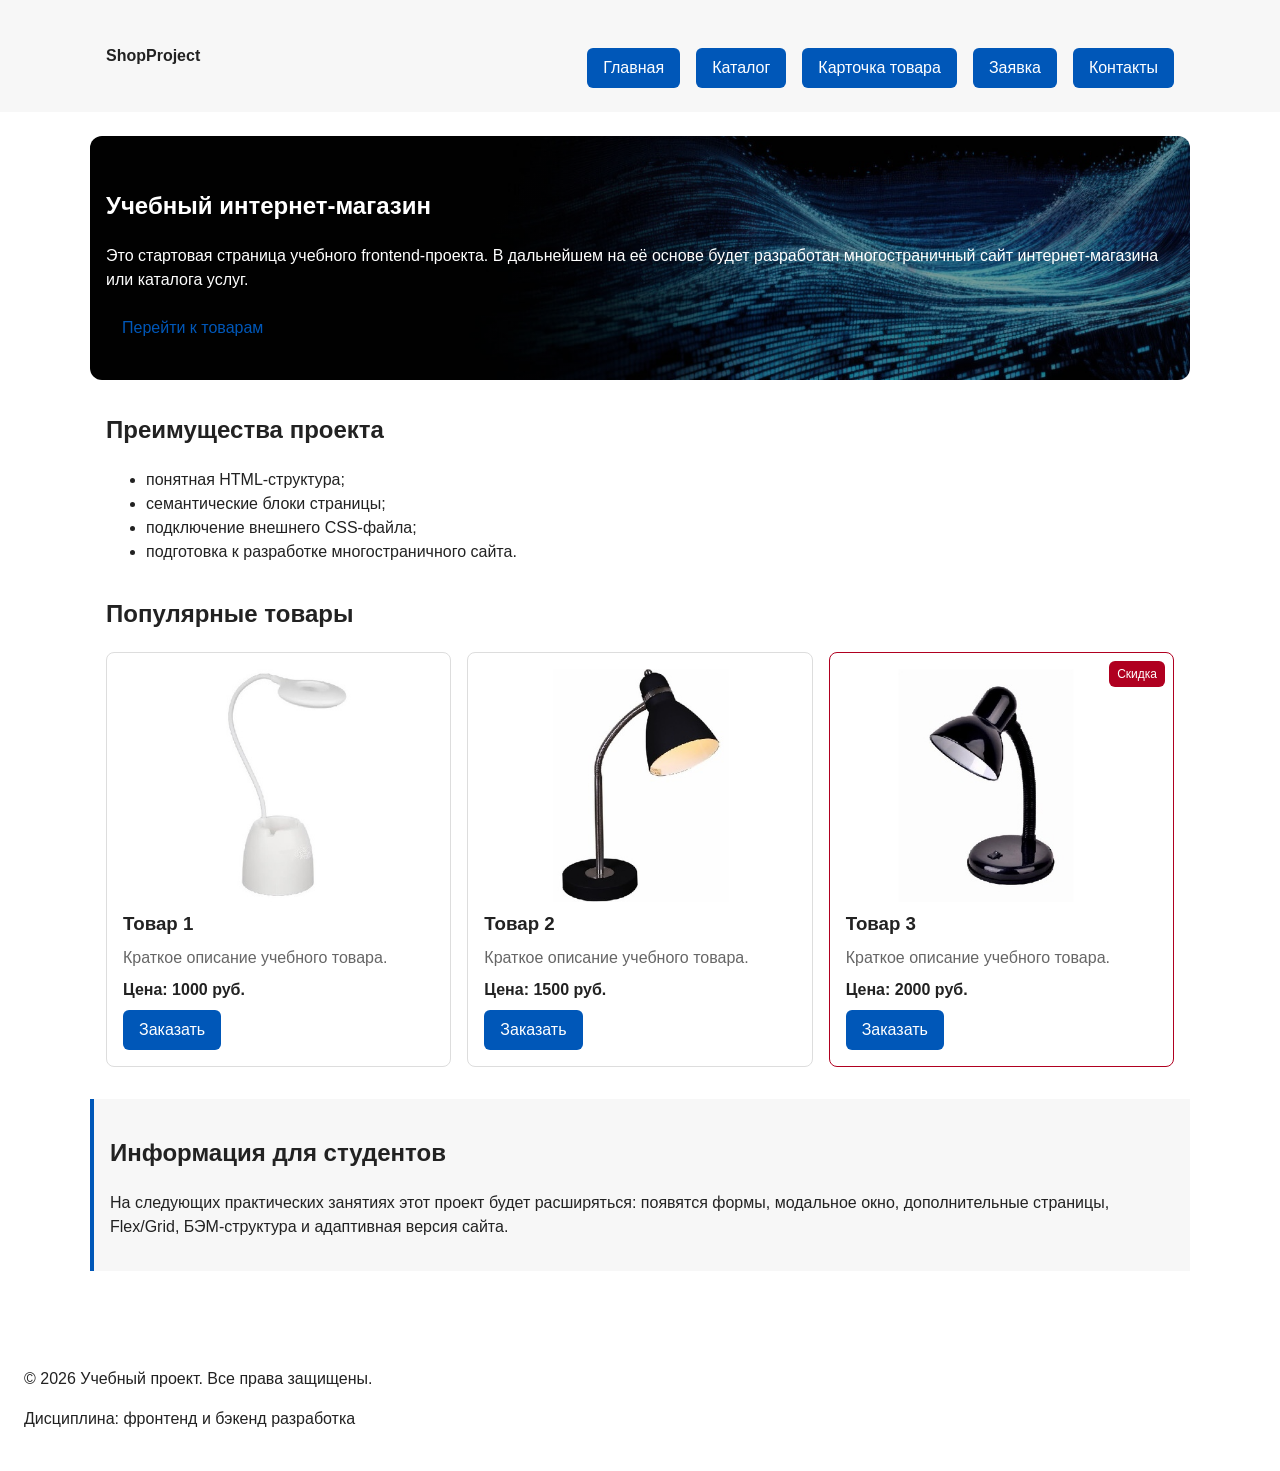
<file: index.html>
<!DOCTYPE html>
<html lang="ru">
<head>
    <meta charset="UTF-8">
    <meta name="viewport" content="width=device-width, initial-scale=1.0">
    <title>Учебный интернет-магазин</title>
    <link rel="stylesheet" href="css/style.css">
    <link rel="stylesheet" href="css/responsive.css">
    <script src="js/main.js" defer></script>
</head>

<body>
    <a class="skip-link" href="#main-content">Перейти к основному содержимому</a>

    <!-- ===== Шапка сайта ===== -->
    <header class="site-header">
        <div class="site-header__inner">
            <a class="site-header__logo" href="index.html">ShopProject</a>
            <button class="site-nav__toggle" type="button" aria-expanded="false" aria-controls="site-navigation">
                <span class="visually-hidden">Открыть меню</span>
                <span class="site-nav__toggle-icon"></span>
            </button>
            <nav class="site-nav" id="site-navigation" aria-label="Основная навигация">
                <ul class="site-nav__list">
                    <li class="site-nav__item">
                        <a class="site-nav__link site-nav__link--active" href="index.html">Главная</a>
                    </li>
                    <li class="site-nav__item">
                        <a class="site-nav__link site-nav__link--active" href="catalog.html">Каталог</a>
                    </li>
                    <li class="site-nav__item">
                        <a class="site-nav__link site-nav__link--active" href="product.html">Карточка товара</a>
                    </li>
                    <li class="site-nav__item">
                        <a class="site-nav__link site-nav__link--active" href="order.html">Заявка</a>
                    </li>
                    <li class="site-nav__item">
                        <a class="site-nav__link site-nav__link--active" href="contacts.html">Контакты</a>
                    </li>
                </ul>
            </nav>
        </div>
    </header>

    <!-- ===== Основное содержимое ===== -->
    <main id="main-content">

        <!-- Hero-блок -->
        <section class="hero">
            <h1>Учебный интернет-магазин</h1>
            <p>
                Это стартовая страница учебного frontend-проекта.
                В дальнейшем на её основе будет разработан многостраничный сайт
                интернет-магазина или каталога услуг.
            </p>
            <a class="button" href="#popular">Перейти к товарам</a>
        </section>

        <!-- Блок преимуществ -->
        <section class="section" id="advantages">
            <h2>Преимущества проекта</h2>
            <ul class="advantages-list">
                <li>понятная HTML-структура;</li>
                <li>семантические блоки страницы;</li>
                <li>подключение внешнего CSS-файла;</li>
                <li>подготовка к разработке многостраничного сайта.</li>
            </ul>
        </section>

        <!-- Блок популярных товаров -->
        <section class="section" id="popular">
            <h2>Популярные товары</h2>

            <div class="products-grid">
                <article class="product-card">
                    <img 
                        class="product-card__image" 
                        src="images/product-1.jpg" 
                        srcset="images/product-1-480.jpg 480w, images/product-1-960.jpg 960w" 
                        sizes="(max-width: 767px) 100vw, (max-width: 1023px) 50vw, 33vw" 
                        alt="Товар 1"
                        width="640" height="480"
                        loading="lazy"
                    >
                    <h3 class="product-card__title">Товар 1</h3>
                    <p class="product-card__description">Краткое описание учебного товара.</p>
                    <p class="product-card__price">Цена: 1000 руб.</p>
                    <button class="button button--primary product-card__button" type="button" data-product="Товар 1">
                        Заказать
                    </button>
                </article>
                
                <article class="product-card">
                    <img 
                        class="product-card__image" 
                        src="images/product-2.jpg" 
                        srcset="images/product-2-480.jpg 480w, images/product-2-960.jpg 960w" 
                        sizes="(max-width: 767px) 100vw, (max-width: 1023px) 50vw, 33vw" 
                        alt="Товар 2"
                        width="640" height="480"
                        loading="lazy"
                    >
                    <h3 class="product-card__title">Товар 2</h3>
                    <p class="product-card__description">Краткое описание учебного товара.</p>
                    <p class="product-card__price">Цена: 1500 руб.</p>
                    <button class="button button--primary product-card__button" type="button" data-product="Товар 2">
                        Заказать
                    </button>
                </article>

                <article class="product-card product-card--discount">
                    <span class="product-card__badge">Скидка</span>
                    <img 
                        class="product-card__image" 
                        src="images/product-3.jpg" 
                        srcset="images/product-3-480.jpg 480w, images/product-3-960.jpg 960w" 
                        sizes="(max-width: 767px) 100vw, (max-width: 1023px) 50vw, 33vw" 
                        alt="Товар 3"
                        width="640" height="480"
                        loading="lazy"
                    >
                    <h3 class="product-card__title">Товар 3</h3>
                    <p class="product-card__description">Краткое описание учебного товара.</p>
                    <p class="product-card__price">Цена: 2000 руб.</p>
                    <button class="button button--primary product-card__button" type="button" data-product="Товар 3">
                        Заказать
                    </button>
                </article>
            </div>
        </section>

        <!-- Дополнительный блок -->
        <aside class="aside-info">
            <h2>Информация для студентов</h2>
            <p>
                На следующих практических занятиях этот проект будет расширяться:
                появятся формы, модальное окно, дополнительные страницы,
                Flex/Grid, БЭМ-структура и адаптивная версия сайта.
            </p>
        </aside>

    </main>

    <!-- ===== Подвал ===== -->
    <footer id="contacts">
        <p>&copy; 2026 Учебный проект. Все права защищены.</p>
        <p>Дисциплина: фронтенд и бэкенд разработка</p>
    </footer>

    <!-- ===== Модальное окно с формой (Этап 5 ПР №3) ===== -->
    <dialog class="order-dialog" id="order-dialog" aria-labelledby="order-dialog-title">
        <h2 class="order-dialog__title" id="order-dialog-title">Оформление заявки</h2>

        <form class="order-form" id="order-form" action="#" method="post" novalidate>

            <input id="selected-product" name="selected-product" type="hidden">

            <div class="order-form__field">
                <label class="order-form__label" for="order-name">Имя</label>
                <input class="order-form__input" id="order-name" name="name" type="text" required>
            </div>

            <div class="order-form__field">
                <label class="order-form__label" for="order-email">E-mail</label>
                <input class="order-form__input" id="order-email" name="email" type="email" required>
            </div>

            <div class="order-form__field">
                <label class="order-form__label" for="order-phone">Телефон</label>
                <input class="order-form__input" id="order-phone" name="phone" type="tel"
                    placeholder="+7 (900) 000-00-00" required>
            </div>

            <div class="order-form__field">
                <label class="order-form__label" for="order-topic">Тема заявки</label>
                <select class="order-form__select" id="order-topic" name="topic" required>
                    <option value="">Выберите тему</option>
                    <option value="product">Заказ товара</option>
                    <option value="consultation">Консультация</option>
                    <option value="delivery">Доставка</option>
                </select>
            </div>

            <div class="order-form__field">
                <label class="order-form__label" for="order-comment">Комментарий</label>
                <textarea class="order-form__textarea" id="order-comment" name="comment" rows="4"></textarea>
            </div>

            <div class="order-form__field order-form__field--checkbox">
                <label>
                    <input id="order-agreement" name="agreement" type="checkbox" required>
                    Я согласен на обработку данных
                </label>
            </div>

            <div class="order-form__actions">
                <button class="button button--secondary" type="button" id="close-order-dialog">Закрыть</button>
                <button class="button button--primary" type="submit">Отправить заявку</button>
            </div>

        </form>
    </dialog>

    <!-- Сообщение об успешной отправке -->
    <p class="success-message" id="success-message" hidden>
        Форма успешно отправлена!
    </p>

</body>
</html>
</file>
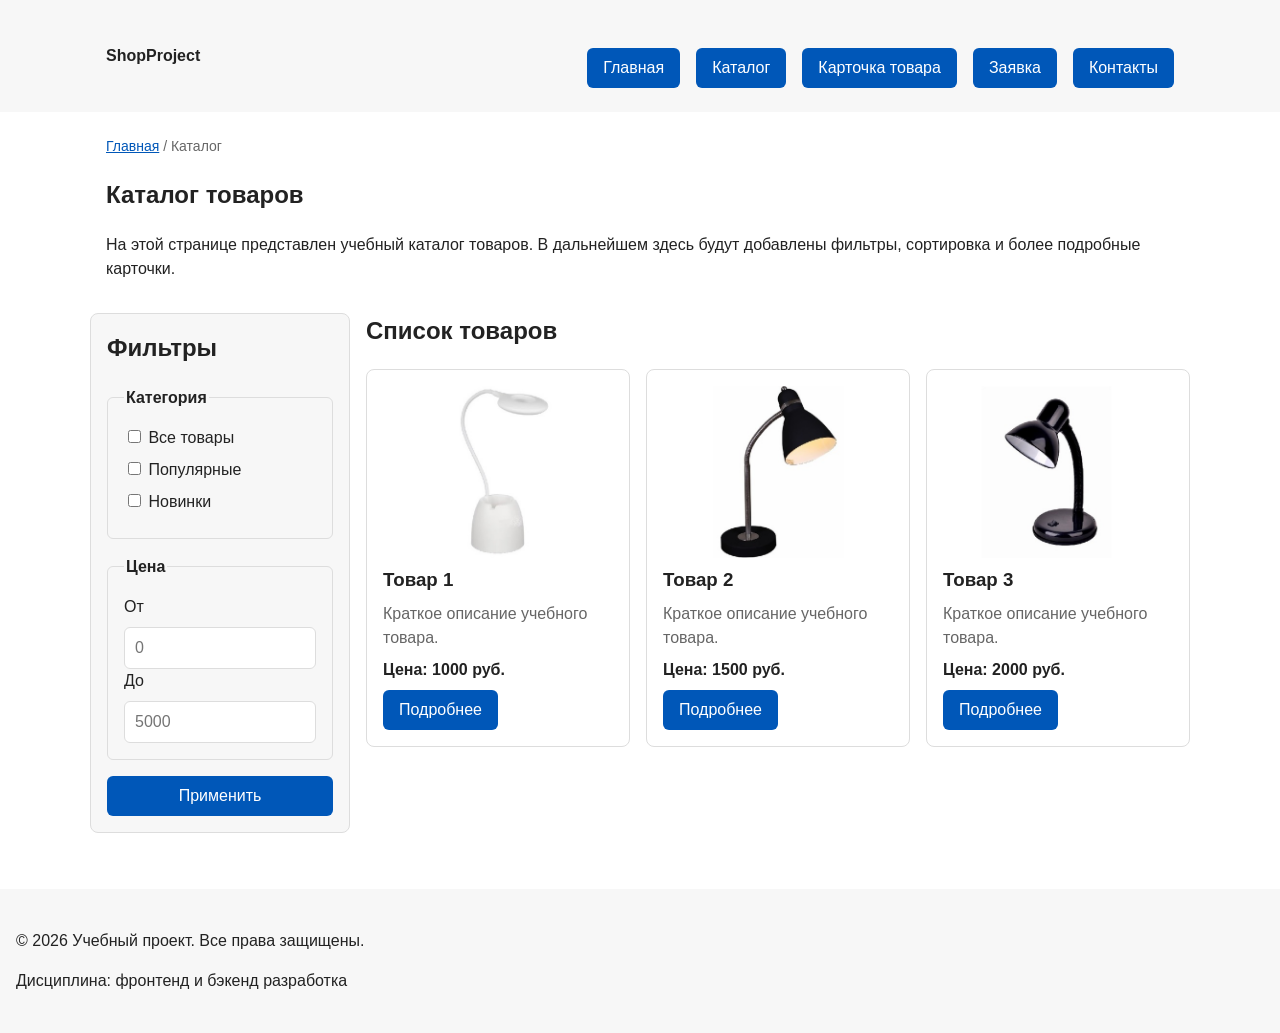
<file: catalog.html>
<!DOCTYPE html>
<html lang="ru">
<head>
    <meta charset="UTF-8">
    <meta name="viewport" content="width=device-width, initial-scale=1.0">
    <meta name="description" content="Каталог товаров учебного интернет-магазина.">
    <title>Каталог товаров – Учебный интернет-магазин</title>
    <link rel="stylesheet" href="css/style.css">
    <link rel="stylesheet" href="css/responsive.css">
    <script src="js/main.js" defer></script>
</head>
<body>
    <a class="skip-link" href="#main-content">Перейти к основному содержимому</a>
    
    <!-- ===== Шапка сайта ===== -->
    <header class="site-header">
        <div class="site-header__inner">
            <a class="site-header__logo" href="index.html">ShopProject</a>
            <button class="site-nav__toggle" type="button" aria-expanded="false" aria-controls="site-navigation">
                <span class="visually-hidden">Открыть меню</span>
                <span class="site-nav__toggle-icon"></span>
            </button>
            <nav class="site-nav" id="site-navigation" aria-label="Основная навигация">
                <ul class="site-nav__list">
                    <li class="site-nav__item">
                        <a class="site-nav__link site-nav__link--active" href="index.html">Главная</a>
                    </li>
                    <li class="site-nav__item">
                        <a class="site-nav__link site-nav__link--active" href="catalog.html">Каталог</a>
                    </li>
                    <li class="site-nav__item">
                        <a class="site-nav__link site-nav__link--active" href="product.html">Карточка товара</a>
                    </li>
                    <li class="site-nav__item">
                        <a class="site-nav__link site-nav__link--active" href="order.html">Заявка</a>
                    </li>
                    <li class="site-nav__item">
                        <a class="site-nav__link site-nav__link--active" href="contacts.html">Контакты</a>
                    </li>
                </ul>
            </nav>
        </div>
    </header>

    <!-- ===== Основное содержимое ===== -->
    <main id="main-content">

        <!-- Хлебные крошки -->
        <nav class="breadcrumbs" aria-label="Хлебные крошки">
            <a class="breadcrumbs__link" href="index.html">Главная</a>
            <span class="breadcrumbs__current">Каталог</span>
        </nav>

        <section class="section">
            <h1>Каталог товаров</h1>
            <p>
                На этой странице представлен учебный каталог товаров.
                В дальнейшем здесь будут добавлены фильтры, сортировка
                и более подробные карточки.
            </p>
        </section>

        <section class="catalog-layout">
            <aside class="catalog-filters">
                <h2>Фильтры</h2>

                <form class="filters-form" action="#" method="get">
                    <fieldset>
                        <legend>Категория</legend>
                        <label>
                            <input type="checkbox" name="category" value="all">
                            Все товары
                        </label>
                        <label>
                            <input type="checkbox" name="category" value="popular">
                            Популярные
                        </label>
                        <label>
                            <input type="checkbox" name="category" value="new">
                            Новинки
                        </label>
                    </fieldset>

                    <fieldset>
                        <legend>Цена</legend>
                        <label for="price-from">От</label>
                        <input id="price-from" name="price-from" type="number" min="0" placeholder="0">

                        <label for="price-to">До</label>
                        <input id="price-to" name="price-to" type="number" min="0" placeholder="5000">
                    </fieldset>

                    <button class="button button--primary" type="submit">Применить</button>
                </form>
            </aside>

            <section class="catalog-products">
                <h2>Список товаров</h2>

                <div class="products-grid">
                    <article class="product-card">
                        <img 
                            class="product-card__image" 
                            src="images/product-1.jpg" 
                            srcset="images/product-1-480.jpg 480w, images/product-1-960.jpg 960w" 
                            sizes="(max-width: 767px) 100vw, (max-width: 1023px) 50vw, 33vw" 
                            alt="Товар 1"
                            width="640" height="480"
                            loading="lazy"
                        >
                        <h3 class="product-card__title">Товар 1</h3>
                        <p class="product-card__description">Краткое описание учебного товара.</p>
                        <p class="product-card__price">Цена: 1000 руб.</p>
                        <a class="button button--primary product-card__button" href="product.html">Подробнее</a>
                    </article>

                    <article class="product-card">
                        <img 
                            class="product-card__image" 
                            src="images/product-2.jpg" 
                            srcset="images/product-2-480.jpg 480w, images/product-2-960.jpg 960w" 
                            sizes="(max-width: 767px) 100vw, (max-width: 1023px) 50vw, 33vw" 
                            alt="Товар 2"
                            width="640" height="480"
                            loading="lazy"
                        >
                        <h3 class="product-card__title">Товар 2</h3>
                        <p class="product-card__description">Краткое описание учебного товара.</p>
                        <p class="product-card__price">Цена: 1500 руб.</p>
                        <a class="button button--primary product-card__button" href="product.html">Подробнее</a>
                    </article>

                    <article class="product-card">
                        <img 
                            class="product-card__image" 
                            src="images/product-3.jpg" 
                            srcset="images/product-3-480.jpg 480w, images/product-3-960.jpg 960w" 
                            sizes="(max-width: 767px) 100vw, (max-width: 1023px) 50vw, 33vw" 
                            alt="Товар 3"
                            width="640" height="480"
                            loading="lazy"
                        >
                        <h3 class="product-card__title">Товар 3</h3>
                        <p class="product-card__description">Краткое описание учебного товара.</p>
                        <p class="product-card__price">Цена: 2000 руб.</p>
                        <a class="button button--primary product-card__button" href="product.html">Подробнее</a>
                    </article>
                </div>
            </section>
        </section>

    </main>

    <!-- ===== Подвал ===== -->
    <footer class="site-footer">
        <p>&copy; 2026 Учебный проект. Все права защищены.</p>
        <p>Дисциплина: фронтенд и бэкенд разработка</p>
    </footer>

</body>
</html>
</file>
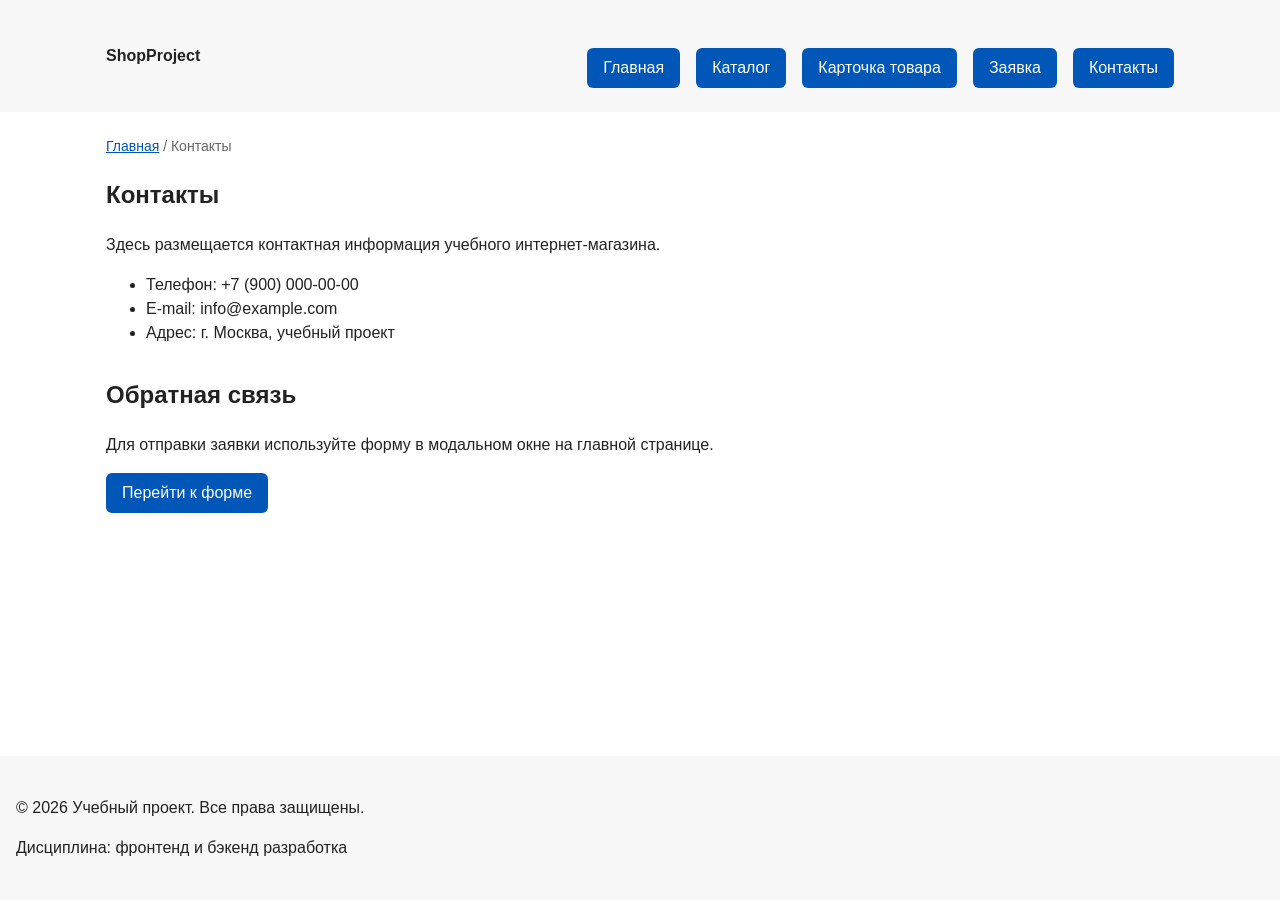
<file: contacts.html>
<!DOCTYPE html>
<html lang="ru">
<head>
    <meta charset="UTF-8">
    <meta name="viewport" content="width=device-width, initial-scale=1.0">
    <meta name="description" content="Контактная информация учебного интернет-магазина.">
    <title>Контакты – Учебный интернет-магазин</title>
    <link rel="stylesheet" href="css/style.css">
    <link rel="stylesheet" href="css/responsive.css">
    <script src="js/main.js" defer></script>
</head>
<body>
    <a class="skip-link" href="#main-content">Перейти к основному содержимому</a>

    <!-- ===== Шапка сайта ===== -->
    <header class="site-header">
        <div class="site-header__inner">
            <a class="site-header__logo" href="index.html">ShopProject</a>
            <button class="site-nav__toggle" type="button" aria-expanded="false" aria-controls="site-navigation">
                <span class="visually-hidden">Открыть меню</span>
                <span class="site-nav__toggle-icon"></span>
            </button>
            <nav class="site-nav" id="site-navigation" aria-label="Основная навигация">
                <ul class="site-nav__list">
                    <li class="site-nav__item">
                        <a class="site-nav__link site-nav__link--active" href="index.html">Главная</a>
                    </li>
                    <li class="site-nav__item">
                        <a class="site-nav__link site-nav__link--active" href="catalog.html">Каталог</a>
                    </li>
                    <li class="site-nav__item">
                        <a class="site-nav__link site-nav__link--active" href="product.html">Карточка товара</a>
                    </li>
                    <li class="site-nav__item">
                        <a class="site-nav__link site-nav__link--active" href="order.html">Заявка</a>
                    </li>
                    <li class="site-nav__item">
                        <a class="site-nav__link site-nav__link--active" href="contacts.html">Контакты</a>
                    </li>
                </ul>
            </nav>
        </div>
    </header>

    <!-- ===== Основное содержимое ===== -->
    <main id="main-content">

        <!-- Хлебные крошки -->
        <nav class="breadcrumbs" aria-label="Хлебные крошки">
            <a class="breadcrumbs__link" href="index.html">Главная</a>
            <span class="breadcrumbs__current">Контакты</span>
        </nav>

        <section class="section">
            <h1>Контакты</h1>
            <p>
                Здесь размещается контактная информация учебного интернет-магазина.
            </p>
            <ul>
                <li>Телефон: +7 (900) 000-00-00</li>
                <li>E-mail: info@example.com</li>
                <li>Адрес: г. Москва, учебный проект</li>
            </ul>
        </section>

        <section class="section" id="feedback">
            <h2>Обратная связь</h2>
            <p>
                Для отправки заявки используйте форму в модальном окне на главной странице.
            </p>
            <a class="button button--primary" href="index.html#contacts">Перейти к форме</a>
        </section>

    </main>

    <!-- ===== Подвал ===== -->
    <footer class="site-footer">
        <p>&copy; 2026 Учебный проект. Все права защищены.</p>
        <p>Дисциплина: фронтенд и бэкенд разработка</p>
    </footer>

</body>
</html>
</file>
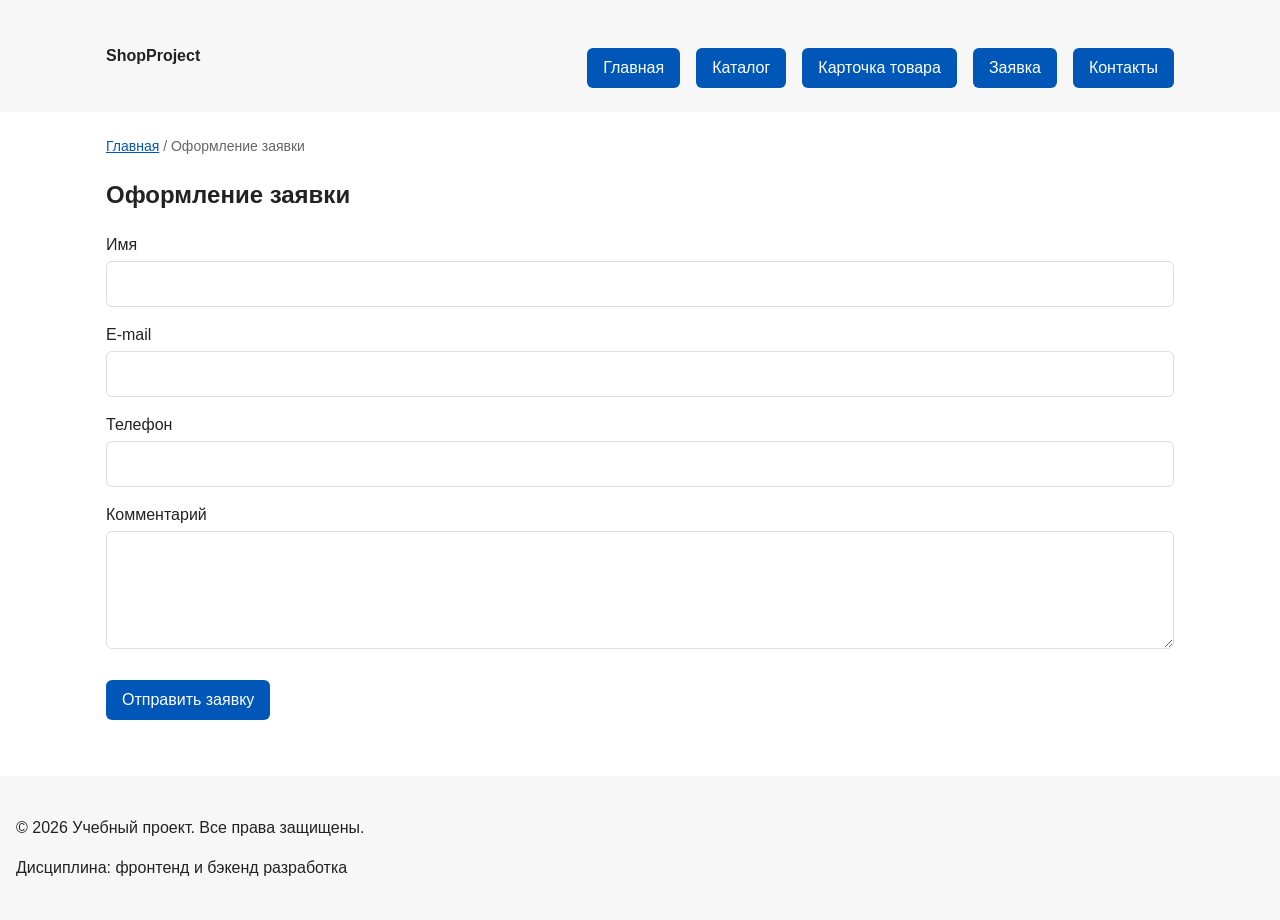
<file: order.html>
<!DOCTYPE html>
<html lang="ru">
<head>
    <meta charset="UTF-8">
    <meta name="viewport" content="width=device-width, initial-scale=1.0">
    <meta name="description" content="Оформление заявки в учебном интернет-магазине.">
    <title>Оформление заявки – Учебный интернет-магазин</title>
    <link rel="stylesheet" href="css/style.css">
    <link rel="stylesheet" href="css/responsive.css">
    <script src="js/main.js" defer></script>
</head>
<body>
    <a class="skip-link" href="#main-content">Перейти к основному содержимому</a>

    <header class="site-header">
        <div class="site-header__inner">
            <a class="site-header__logo" href="index.html">ShopProject</a>
            <button class="site-nav__toggle" type="button" aria-expanded="false" aria-controls="site-navigation">
                <span class="visually-hidden">Открыть меню</span>
                <span class="site-nav__toggle-icon"></span>
            </button>
            <nav class="site-nav" id="site-navigation" aria-label="Основная навигация">
                <ul class="site-nav__list">
                    <li class="site-nav__item">
                        <a class="site-nav__link site-nav__link--active" href="index.html">Главная</a>
                    </li>
                    <li class="site-nav__item">
                        <a class="site-nav__link site-nav__link--active" href="catalog.html">Каталог</a>
                    </li>
                    <li class="site-nav__item">
                        <a class="site-nav__link site-nav__link--active" href="product.html">Карточка товара</a>
                    </li>
                    <li class="site-nav__item">
                        <a class="site-nav__link site-nav__link--active" href="order.html">Заявка</a>
                    </li>
                    <li class="site-nav__item">
                        <a class="site-nav__link site-nav__link--active" href="contacts.html">Контакты</a>
                    </li>
                </ul>
            </nav>
        </div>
    </header>

    <main id="main-content">

        <nav class="breadcrumbs" aria-label="Хлебные крошки">
            <a class="breadcrumbs__link" href="index.html">Главная</a>
            <span class="breadcrumbs__current">Оформление заявки</span>
        </nav>

        <section class="section">
            <h1>Оформление заявки</h1>

            <form class="order-form" action="#" method="post">
                <div class="order-form__field">
                    <label class="order-form__label" for="order-name-page">Имя</label>
                    <input class="order-form__input" id="order-name-page" name="name" type="text" required>
                </div>

                <div class="order-form__field">
                    <label class="order-form__label" for="order-email-page">E-mail</label>
                    <input class="order-form__input" id="order-email-page" name="email" type="email" required>
                </div>

                <div class="order-form__field">
                    <label class="order-form__label" for="order-phone-page">Телефон</label>
                    <input class="order-form__input" id="order-phone-page" name="phone" type="tel" required>
                </div>

                <div class="order-form__field">
                    <label class="order-form__label" for="order-comment-page">Комментарий</label>
                    <textarea class="order-form__textarea" id="order-comment-page" name="comment" rows="4"></textarea>
                </div>

                <div class="order-form__actions">
                    <button class="button button--primary" type="submit">Отправить заявку</button>
                </div>
            </form>
        </section>

    </main>

    <footer class="site-footer">
        <p>&copy; 2026 Учебный проект. Все права защищены.</p>
        <p>Дисциплина: фронтенд и бэкенд разработка</p>
    </footer>

</body>
</html>
</file>
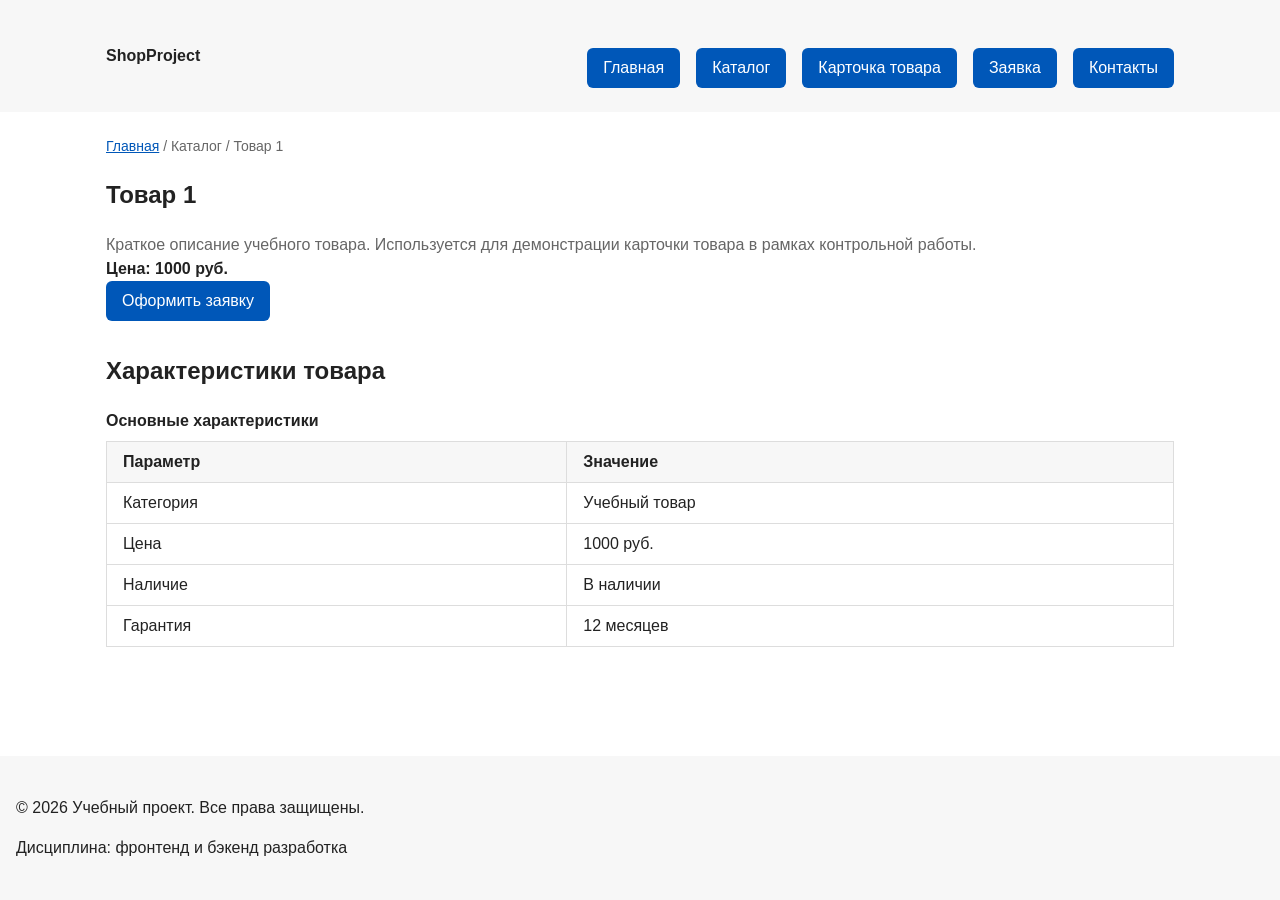
<file: product.html>
<!DOCTYPE html>
<html lang="ru">
<head>
    <meta charset="UTF-8">
    <meta name="viewport" content="width=device-width, initial-scale=1.0">
    <meta name="description" content="Карточка товара учебного интернет-магазина.">
    <title>Товар 1 – Учебный интернет-магазин</title>
    <link rel="stylesheet" href="css/style.css">
    <link rel="stylesheet" href="css/responsive.css">
    <script src="js/main.js" defer></script>
</head>
<body>
    <a class="skip-link" href="#main-content">Перейти к основному содержимому</a>

    <header class="site-header">
        <div class="site-header__inner">
            <a class="site-header__logo" href="index.html">ShopProject</a>
            <button class="site-nav__toggle" type="button" aria-expanded="false" aria-controls="site-navigation">
                <span class="visually-hidden">Открыть меню</span>
                <span class="site-nav__toggle-icon"></span>
            </button>
            <nav class="site-nav" id="site-navigation" aria-label="Основная навигация">
                <ul class="site-nav__list">
                    <li class="site-nav__item">
                        <a class="site-nav__link site-nav__link--active" href="index.html">Главная</a>
                    </li>
                    <li class="site-nav__item">
                        <a class="site-nav__link site-nav__link--active" href="catalog.html">Каталог</a>
                    </li>
                    <li class="site-nav__item">
                        <a class="site-nav__link site-nav__link--active" href="product.html">Карточка товара</a>
                    </li>
                    <li class="site-nav__item">
                        <a class="site-nav__link site-nav__link--active" href="order.html">Заявка</a>
                    </li>
                    <li class="site-nav__item">
                        <a class="site-nav__link site-nav__link--active" href="contacts.html">Контакты</a>
                    </li>
                </ul>
            </nav>
        </div>
    </header>

    <main id="main-content">

        <nav class="breadcrumbs" aria-label="Хлебные крошки">
            <a class="breadcrumbs__link" href="index.html">Главная</a>
            <span class="breadcrumbs__current">Каталог</span>
            <span class="breadcrumbs__current">Товар 1</span>
        </nav>

        <section class="section">
            <h1>Товар 1</h1>
            <p class="product-card__description">
                Краткое описание учебного товара. Используется для демонстрации
                карточки товара в рамках контрольной работы.
            </p>
            <p class="product-card__price">Цена: 1000 руб.</p>

            <a class="button button--primary" href="order.html">Оформить заявку</a>
        </section>

        <section class="section">
            <h2>Характеристики товара</h2>

            <div class="table-wrapper">
                <table class="product-table">
                    <caption>Основные характеристики</caption>
                    <thead>
                        <tr>
                            <th>Параметр</th>
                            <th>Значение</th>
                        </tr>
                    </thead>
                    <tbody>
                        <tr>
                            <td data-label="Параметр">Категория</td>
                            <td data-label="Значение">Учебный товар</td>
                        </tr>
                        <tr>
                            <td data-label="Параметр">Цена</td>
                            <td data-label="Значение">1000 руб.</td>
                        </tr>
                        <tr>
                            <td data-label="Параметр">Наличие</td>
                            <td data-label="Значение">В наличии</td>
                        </tr>
                        <tr>
                            <td data-label="Параметр">Гарантия</td>
                            <td data-label="Значение">12 месяцев</td>
                        </tr>
                    </tbody>
                </table>
            </div>
        </section>

    </main>

    <footer class="site-footer">
        <p>&copy; 2026 Учебный проект. Все права защищены.</p>
        <p>Дисциплина: фронтенд и бэкенд разработка</p>
    </footer>

</body>
</html>
</file>
<file: css/style.css>
/* ===================================
   1. Переменные проекта
   =================================== */
:root {
    --color-bg: #ffffff;
    --color-text: #222222;
    --color-muted: #666666;
    --color-primary: #0057b8;
    --color-primary-dark: #003f86;
    --color-border: #dddddd;
    --color-surface: #f7f7f7;
    --color-surface-accent: #eef5ff;
    --color-danger: #b00020;
    --color-success: #168a2f;
    --color-success-bg: #eefaf0;
    --color-white: #ffffff;

    --space-xs: 4px;
    --space-sm: 8px;
    --space-md: 16px;
    --space-lg: 24px;
    --space-xl: 32px;

    --radius-sm: 6px;
    --radius-md: 8px;
    --radius-lg: 12px;

    --container-width: 1100px;
}


/* ===================================
   2. Базовые стили
   =================================== */
* {
    box-sizing: border-box;
}

body {
    display: flex;
    flex-direction: column;
    min-height: 100vh;
    margin: 0;
    font-family: Arial, sans-serif;
    line-height: 1.5;
    color: var(--color-text);
    background-color: var(--color-bg);
}

main {
    flex: 1;
}

header,
main,
footer {
    padding: var(--space-lg);
}

section {
    margin-bottom: var(--space-lg);
}

section h2 {
    margin-top: 0;
}


/* ===================================
   3. Общие элементы интерфейса
   =================================== */
html {
    scroll-behavior: smooth;
}

:target {
    outline: 2px dashed var(--color-primary);
    outline-offset: 4px;
}

a {
    color: var(--color-primary);
}

a:hover {
    color: var(--color-primary-dark);
}

a:focus-visible {
    outline: 2px solid var(--color-primary);
    outline-offset: 3px;
}

/* Кнопки */
.button {
    display: inline-block;
    padding: var(--space-sm) var(--space-md);
    border: none;
    border-radius: var(--radius-sm);
    font: inherit;
    text-decoration: none;
    cursor: pointer;
}

.button--primary {
    color: var(--color-white);
    background-color: var(--color-primary);
}

.button--primary:hover {
    background-color: var(--color-primary-dark);
}

.button--secondary {
    color: var(--color-primary);
    background-color: transparent;
    border: 1px solid var(--color-primary);
}

.button--secondary:hover {
    color: var(--color-white);
    background-color: var(--color-primary);
}

.button:focus-visible {
    outline: 2px solid var(--color-primary);
    outline-offset: 3px;
}

.button:disabled,
.button--disabled {
    opacity: 0.6;
    cursor: not-allowed;
}


/* ===================================
   4. Компоненты страницы
   =================================== */

/* Шапка */
.site-header {
    background-color: var(--color-surface);
    position: sticky;
    top: 0;
    z-index: 100;
}

.site-header__inner {
    max-width: var(--container-width);
    margin: 0 auto;
}

.site-header__logo {
    font-weight: 700;
    color: var(--color-text);
    text-decoration: none;
}

/* Навигация */
.site-nav__list {
    display: flex;
    flex-wrap: wrap;
    justify-content: center;
    align-items: center;
    gap: var(--space-md);
    padding: 0;
    margin: var(--space-md) 0 0;
    list-style: none;
}

.site-nav__link {
    display: inline-block;
    padding: var(--space-sm) var(--space-md);
    color: var(--color-primary);
    text-decoration: none;
    border-radius: var(--radius-sm);
}

.site-nav__link:hover {
    color: var(--color-white);
    background-color: var(--color-primary);
}

.site-nav__link:focus-visible {
    outline: 2px solid var(--color-primary);
    outline-offset: 3px;
}

.site-nav__link--active {
    color: var(--color-white);
    background-color: var(--color-primary);
}

/* Хлебные крошки */
.breadcrumbs {
    max-width: var(--container-width);
    margin: 0 auto var(--space-md);
    font-size: 14px;
    color: var(--color-muted);
}

.breadcrumbs__link {
    color: var(--color-primary);
}

.breadcrumbs__current::before {
    content: " / ";
    color: var(--color-muted);
}

/* Hero */
.hero {
    max-width: var(--container-width);
    margin: 0 auto var(--space-xl);
    padding: var(--space-xl) var(--space-lg);
    background-color: var(--color-surface-accent);
    background-image: linear-gradient(rgba(0, 0, 0, 0.4), rgba(0, 0, 0, 0.4)), url("../images/hero.jpg");
    background-size: cover;
    background-position: center;
    color: var(--color-white);
    border-radius: var(--radius-lg);
}

/* Секции */
.section {
    max-width: var(--container-width);
    margin: 0 auto var(--space-xl);
}

.section h2 {
    margin-top: 0;
}

/* Карточка товара */
.product-card {
    display: flex;
    flex-direction: column;
    gap: var(--space-sm);
    padding: var(--space-md);
    position: relative;
    border: 1px solid var(--color-border);
    border-radius: var(--radius-md);
    background-color: var(--color-bg);
    
}

.product-card:hover {
    border-color: var(--color-primary);
}

.product-card--discount {
    border-color: var(--color-danger);
}

.product-card__title {
    margin: 0;
    color: var(--color-text);
}

.product-card__description {
    margin: 0;
    color: var(--color-muted);
}

.product-card__price {
    margin: 0;
    font-weight: 700;
}

.product-card__button {
    margin-top: auto;
    align-self: flex-start;
}

.product-card__image {
    display: block;
    width: 100%;
    aspect-ratio: 4 / 3;
    object-fit: cover;
    border-radius: var(--radius-md);
}

/* Сетка товаров */
.products-grid {
    display: grid;
    grid-template-columns: repeat(3, 1fr);
    gap: var(--space-lg);
}

/* Aside */
.aside-info {
    max-width: var(--container-width);
    margin: 0 auto var(--space-xl);
    padding: var(--space-md);
    border-left: 4px solid var(--color-primary);
    background-color: var(--color-surface);
}

/* Подвал */
.site-footer {
    background-color: var(--color-surface);
}


/* ===================================
   5. Форма и модальное окно
   =================================== */
.order-dialog {
    width: min(100% - 32px, 560px);
    padding: var(--space-lg);
    border: none;
    border-radius: var(--radius-lg);
}

.order-dialog::backdrop {
    background-color: rgba(0, 0, 0, 0.5);
}

.order-dialog__title {
    margin-top: 0;
}

.order-form__field {
    margin-bottom: var(--space-md);
}

.order-form__label {
    display: block;
    margin-bottom: var(--space-xs);
}

.order-form__input,
.order-form__select,
.order-form__textarea {
    width: 100%;
    padding: 10px 12px;
    border: 1px solid var(--color-border);
    border-radius: var(--radius-sm);
    font: inherit;
}

.order-form__input:hover,
.order-form__select:hover,
.order-form__textarea:hover {
    border-color: var(--color-primary);
}

.order-form__input:focus-visible,
.order-form__select:focus-visible,
.order-form__textarea:focus-visible {
    outline: 2px solid var(--color-primary);
    outline-offset: 3px;
}

.order-form__input[type="checkbox"] {
    width: auto;
}

.order-form__field--checkbox label {
    display: flex;
    align-items: center;
    gap: var(--space-sm);
}

.order-form__actions {
    display: flex;
    gap: var(--space-md);
    margin-top: var(--space-lg);
}

[aria-invalid="true"] {
    border-color: var(--color-danger);
}

.success-message {
    max-width: var(--container-width);
    margin: var(--space-lg) auto;
    padding: var(--space-md);
    border-left: 4px solid var(--color-success);
    background-color: var(--color-success-bg);
}


/* ===================================
   6. Страница каталога
   =================================== */
.catalog-layout {
    max-width: var(--container-width);
    margin: 0 auto var(--space-xl);
    display: grid;
    grid-template-columns: 260px 1fr;
    grid-template-areas: "filters products";
    gap: var(--space-lg);
}

.catalog-filters {
    grid-area: filters;
    padding: var(--space-md);
    border: 1px solid var(--color-border);
    border-radius: var(--radius-md);
    background-color: var(--color-surface);
}

.catalog-products {
    grid-area: products;
}

.filters-form {
    display: grid;
    gap: var(--space-md);
}

.filters-form fieldset {
    margin: 0;
    padding: var(--space-md);
    border: 1px solid var(--color-border);
    border-radius: var(--radius-sm);
}

.filters-form legend {
    font-weight: 700;
}

.filters-form label {
    display: block;
    margin-bottom: var(--space-sm);
}

.filters-form input[type="number"] {
    width: 100%;
    padding: 8px 10px;
    border: 1px solid var(--color-border);
    border-radius: var(--radius-sm);
    font: inherit;
}

.table-wrapper {
    overflow-x: auto;
    -webkit-overflow-scrolling: touch;
}

.product-table {
    width: 100%;
    min-width: 400px;
    border-collapse: collapse;
}

.product-table caption {
    margin-bottom: var(--space-sm);
    font-weight: 700;
    text-align: left;
}

.product-table th,
.product-table td {
    padding: var(--space-sm) var(--space-md);
    border: 1px solid var(--color-border);
    text-align: left;
}

.product-table thead th {
    background-color: var(--color-surface);
}





.product-card {
    position: relative;
    /* остальные свойства уже есть */
}

.product-card__badge {
    position: absolute;
    top: var(--space-sm);
    right: var(--space-sm);
    padding: 4px 8px;
    color: var(--color-white);
    background-color: var(--color-danger);
    border-radius: var(--radius-sm);
    font-size: 12px;
    z-index: 1;
}

.site-header {
    position: sticky;
    top: 0;
    z-index: 100;
}



/*=============================================================================================*/
/*=============================================================================================*/



/* Кнопка бургер-меню (скрыта на десктопе) */
.site-nav__toggle {
    display: none;
    background: none;
    border: none;
    cursor: pointer;
    padding: var(--space-sm);
}

/* Иконка бургера */
.site-nav__toggle-icon {
    display: block;
    width: 24px;
    height: 2px;
    background-color: var(--color-text);
    position: relative;
}
.site-nav__toggle-icon::before,
.site-nav__toggle-icon::after {
    content: "";
    position: absolute;
    left: 0;
    width: 24px;
    height: 2px;
    background-color: var(--color-text);
}
.site-nav__toggle-icon::before { top: -8px; }
.site-nav__toggle-icon::after { bottom: -8px; }

/* Визуально скрытый текст для скринридеров */
.visually-hidden {
    position: absolute;
    width: 1px;
    height: 1px;
    margin: -1px;
    padding: 0;
    overflow: hidden;
    clip: rect(0, 0, 0, 0);
    border: 0;
}





/* Skip-link для доступности */
.skip-link {
    position: absolute;
    top: -100px;
    left: 0;
    background-color: var(--color-primary);
    color: var(--color-white);
    padding: var(--space-md);
    z-index: 999;
    text-decoration: none;
    transition: top 0.3s;
}

.skip-link:focus {
    top: 0;
}
</file>
<file: css/responsive.css>
/* ===================================
   Responsive styles (Mobile First)
   =================================== */


/* Бургер-меню на мобильном */
.site-nav__toggle {
    display: block;
    margin-left: auto;
}

.site-nav {
    display: none; /* Скрываем меню по умолчанию на мобильном */
    width: 100%;
}

.site-nav--open {
    display: block; /* Показываем при клике */
}

.site-nav__list {
    flex-direction: column;
    padding-top: var(--space-sm);
}


/* 1. Базовые правила (убираем скролл) */
html,
body {
    overflow-x: hidden;
    max-width: 100%;
}

img,
video {
    max-width: 100%;
    height: auto;
}

/* 2. Контейнеры */
.site-header__inner,
.hero,
.section,
.breadcrumbs,
.aside-info,
.site-footer {
    padding-left: var(--space-md);
    padding-right: var(--space-md);
    width: 100%;
    box-sizing: border-box;
}

/* 3. Шапка и навигация (вертикально) */
.site-header__inner {
    display: flex;
    flex-direction: column;
    align-items: center;
    gap: var(--space-sm);
}

.site-nav__list {
    flex-direction: column;
    align-items: center;
    width: 100%;
}

.site-nav__link {
    display: block;
    width: 100%;
    text-align: center;
}

/* 4. Сетки: мобильная база — одна колонка (жестко) */
.products-grid {
    display: grid !important;
    grid-template-columns: 1fr !important; 
    gap: var(--space-md) !important;
}

.catalog-layout {
    display: grid !important;
    grid-template-columns: 1fr !important;
    grid-template-areas: "filters" "products" !important;
    gap: var(--space-md) !important;
}

/* 5. Формы */
.order-form__actions {
    flex-direction: column;
}

.order-form__actions .button {
    width: 100%;
}

/* 6. Таблица */
.table-wrapper {
    overflow-x: auto;
    -webkit-overflow-scrolling: touch;
    width: 100%;
}

.product-table {
    min-width: 400px;
}

/* 7. Модальное окно */
.order-dialog {
    width: calc(100% - 24px);
    max-height: 90vh;
    overflow-y: auto;
}


    /* ===================================
   Медиазапросы (Планшет и Десктоп)
   =================================== */

/* Планшет (от 768px) */
@media (min-width: 768px) {
    /* Прячем бургер, показываем меню */
    .site-nav__toggle {
        display: none;
    }
    .site-nav {
        display: flex !important;
        width: auto;
    }

    /* Шапка в строку */
    .site-header__inner {
        flex-direction: row;
        justify-content: space-between;
    }

    .site-nav__list {
        flex-direction: row;
        width: auto;
    }

    .site-nav__link {
        width: auto;
    }

    /* Сетка карточек в 2 колонки */
    .products-grid {
        grid-template-columns: repeat(2, 1fr) !important;
    }

    /* Каталог */
    .catalog-layout {
        grid-template-columns: 1fr !important;
    }
    
    /* Форма в строку */
    .order-form__actions {
        flex-direction: row;
    }
    .order-form__actions .button {
        width: auto;
    }
}

/* Десктоп (от 1024px) */
@media (min-width: 1024px) {
    /* Сетка карточек в 3 колонки */
    .products-grid {
        grid-template-columns: repeat(3, 1fr) !important;
    }

    /* Каталог: фильтры слева, товары справа */
    .catalog-layout {
        grid-template-columns: 260px 1fr !important;
        grid-template-areas: "filters products" !important;
    }
}







/* ===================================
   Адаптивная таблица (карточки на мобильном)
   =================================== */
@media (max-width: 767px) {
    /* Убираем горизонтальный скролл */
    .table-wrapper {
        overflow-x: visible;
    }

    /* Скрываем заголовок таблицы */
    .product-table thead {
        display: none;
    }

    /* Делаем таблицу блочной */
    .product-table,
    .product-table tbody,
    .product-table tr,
    .product-table td {
        display: block;
        width: 100%;
        min-width: 0;
    }

    /* Каждая строка как карточка */
    .product-table tr {
        margin-bottom: var(--space-md);
        border: 1px solid var(--color-border);
        border-radius: var(--radius-md);
        padding: var(--space-md);
        background-color: var(--color-surface);
    }

    /* Ячейки в ряд с отступами */
    .product-table td {
        padding: var(--space-xs) 0;
        border: none;
        display: flex;
        justify-content: space-between;
        align-items: baseline;
        gap: var(--space-md);
    }

    /* Подпись из data-label перед значением */
    .product-table td::before {
        content: attr(data-label);
        font-weight: 700;
        color: var(--color-muted);
        flex-shrink: 0;
    }

    /* Убираем нижнюю границу у последней ячейки */
    .product-table td:last-child {
        padding-bottom: 0;
    }
    
    .product-table td:first-child {
        padding-top: 0;
    }
}

.site-nav__toggle:focus-visible {
    outline: 2px solid var(--color-primary);
    outline-offset: 3px;
}
</file>
